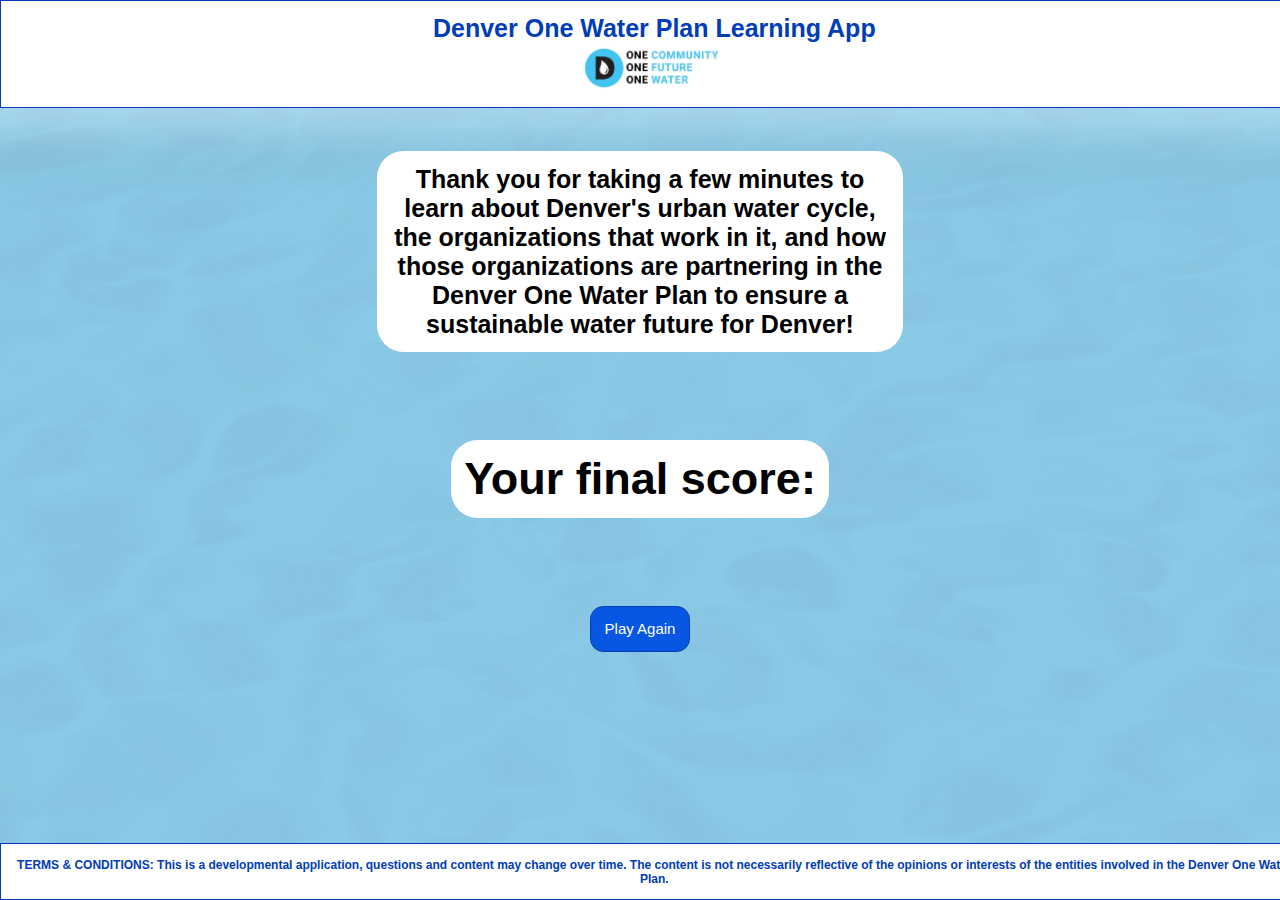
<file: showScores.html>
<!DOCTYPE html>
<html lang="en">
  <head>
    <meta charset="UTF-8" />
    <meta name="viewport" content="width=device-width, initial-scale=1.0" />
    <meta http-equiv="X-UA-Compatible" content="ie=edge" />
    <title>Congrats!</title>
    <link rel="stylesheet" href="/css/appNew.css" />
    <link rel="stylesheet" href="/css/gameNew.css" />
    <link rel="apple-touch-icon" sizes="180x180" href="/favicon/apple-touch-icon.png">
    <link rel="icon" type="image/png" sizes="32x32" href="/favicon/favicon-32x32.png">
    <link rel="icon" type="image/png" sizes="16x16" href="/favicon/favicon-16x16.png">
    <link rel="manifest" href="/favicon/site.webmanifest">
    <link rel="mask-icon" href="/favicon/safari-pinned-tab.svg" color="#5bbad5">
    <link rel="shortcut icon" href="/favicon/favicon.ico">
    <meta name="msapplication-TileColor" content="#da532c">
    <meta name="msapplication-config" content="/favicon/browserconfig.xml">
    <meta name="theme-color" content="#ffffff">
  </head>
  <body>
    <script type="module" src="/js/responsive.js"></script>
    <div id="top-bar" class="gutter">
        <h4>Denver One Water Plan Learning App</h4>
        <img src="/images/denveronewater_logo_full.png" alt="Denver One Water Logo" style="max-height: 50px; width: auto; object-fit: contain;">
    </div>
    <!--<div class="container">-->
      <div id="game" class="flex-center flex-column justify-center" style="justify-content: space-around; width: 100%;">
        <h4 style="text-align: center; background-color: white; margin: .1rem; padding: 1rem; border-radius: 2rem; max-width: min(500px,80%)">Thank you for taking a few minutes to learn about Denver's urban water cycle, the organizations that work in it, and how those organizations are partnering in the Denver One Water Plan to ensure a sustainable water future for Denver!</h4>
        <div id="finalscorediv" style="text-align: center; background-color: white; margin: .1rem; padding: 1rem; border-radius: 2rem;">
          <h2 style="text-align: center">Your final score:<h1 id="finalScore"></h1></h2>
          
        </div>
        <a class="btn" style="margin-top: .1rem" href="/">Play Again</a>
      </div>
    <!--</div>--->
    
    <div id="bottom-bar" class="gutter" style="bottom: 0; position: absolute;">
      <h6>
          TERMS & CONDITIONS: This is a developmental application, questions and content may change over time. The content is not necessarily reflective of the opinions or interests of the entities involved in the Denver One Water Plan.
      </h6>
    </div>
  </body>
  <script>
    const finalScore = localStorage.getItem('mostRecentScore');
    document.getElementById('finalScore').innerText = finalScore;
  </script>
</html>
</file>
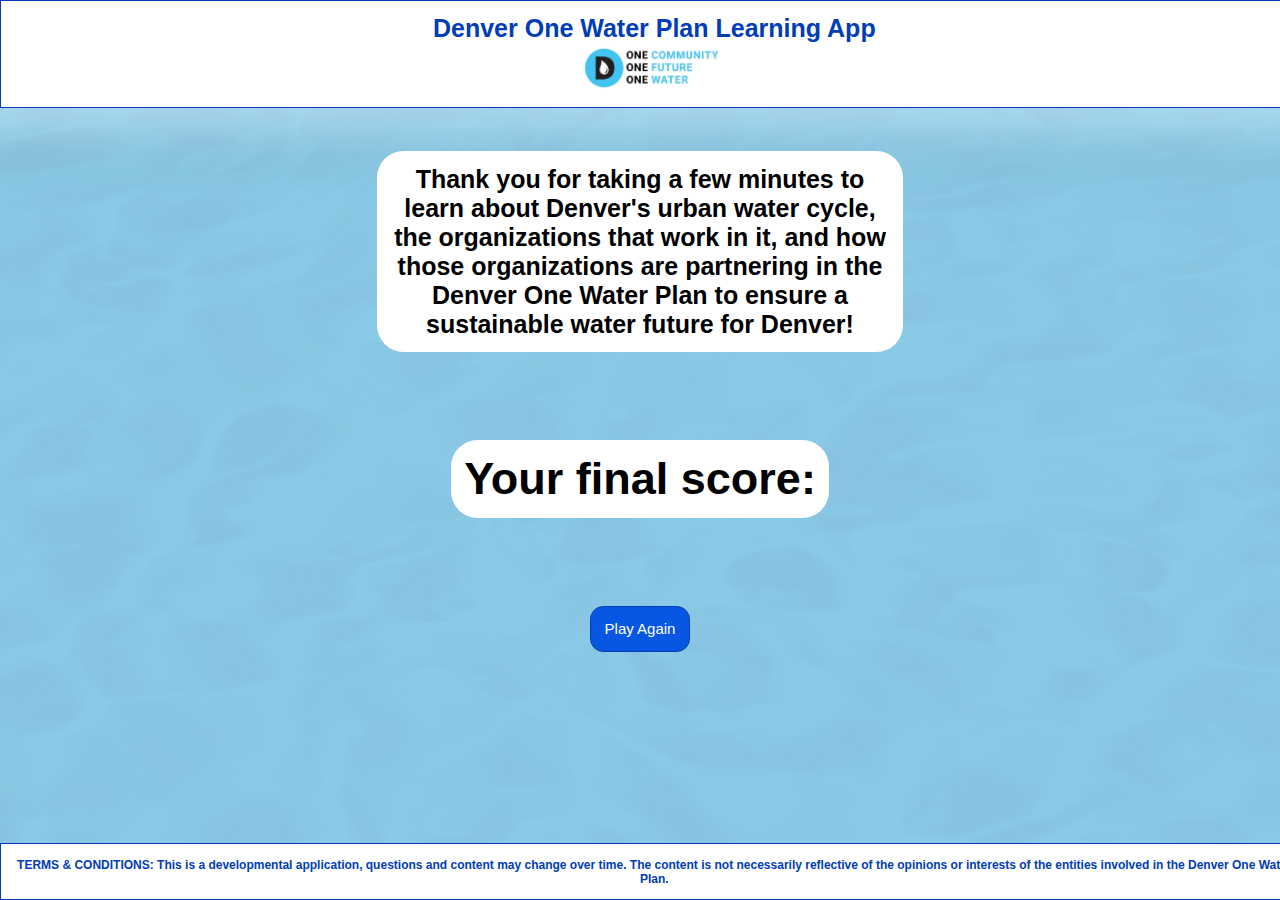
<file: dev/showScores.html>
<!DOCTYPE html>
<html lang="en">
  <head>
    <meta charset="UTF-8" />
    <meta name="viewport" content="width=device-width, initial-scale=1.0" />
    <meta http-equiv="X-UA-Compatible" content="ie=edge" />
    <title>Congrats!</title>
    <link rel="stylesheet" href="css/appNew.css" />
    <link rel="stylesheet" href="css/gameNew.css" />
    <link rel="apple-touch-icon" sizes="180x180" href="favicon/apple-touch-icon.png">
    <link rel="icon" type="image/png" sizes="32x32" href="favicon/favicon-32x32.png">
    <link rel="icon" type="image/png" sizes="16x16" href="favicon/favicon-16x16.png">
    <link rel="manifest" href="favicon/site.webmanifest">
    <link rel="mask-icon" href="favicon/safari-pinned-tab.svg" color="#5bbad5">
    <link rel="shortcut icon" href="favicon/favicon.ico">
    <meta name="msapplication-TileColor" content="#da532c">
    <meta name="msapplication-config" content="favicon/browserconfig.xml">
    <meta name="theme-color" content="#ffffff">
  </head>
  <body>
    <script type="module" src="js/responsive.js"></script>
    <div id="top-bar" class="gutter">
        <h4>Denver One Water Plan Learning App</h4>
        <img src="images/denveronewater_logo_full.png" alt="Denver One Water Logo" style="max-height: 50px; width: auto; object-fit: contain;">
    </div>
    <!--<div class="container">-->
      <div id="game" class="flex-center flex-column justify-center" style="justify-content: space-around; width: 100%;">
        <h4 style="text-align: center; background-color: white; margin: .1rem; padding: 1rem; border-radius: 2rem; max-width: min(500px,80%)">Thank you for taking a few minutes to learn about Denver's urban water cycle, the organizations that work in it, and how those organizations are partnering in the Denver One Water Plan to ensure a sustainable water future for Denver!</h4>
        <div id="finalscorediv" style="text-align: center; background-color: white; margin: .1rem; padding: 1rem; border-radius: 2rem;">
          <h2 style="text-align: center">Your final score:<h1 id="finalScore"></h1></h2>
          
        </div>
        <a class="btn" style="margin-top: .1rem" href="/">Play Again</a>
      </div>
    <!--</div>--->
    
    <div id="bottom-bar" class="gutter" style="bottom: 0; position: absolute;">
      <h6>
          TERMS & CONDITIONS: This is a developmental application, questions and content may change over time. The content is not necessarily reflective of the opinions or interests of the entities involved in the Denver One Water Plan.
      </h6>
    </div>
  </body>
  <script>
    const finalScore = localStorage.getItem('mostRecentScore');
    document.getElementById('finalScore').innerText = finalScore;
  </script>
</html>
</file>
<file: css/appNew.css>
/* COLORS 
#6a6d6f - Carollo grey
#003db6 - Carollo basic blue
#2e3543 - Carollo dark grey/blue
#69717a - Carollo light grey/blue
#f3f3f5 - Carollo offwhite
#0857e3 - Carollo blue #2 lighter (button background)
*/

/* LAYOUT */
:root {

    font-size: 10pt;
    font-family: Arial, Helvetica, sans-serif;
    background-color: #f3f3f5;
  }

  html, body{min-height:100%;}

  body {
    margin: 0;
    padding: 0;
    background-image: url('../images/landing2.png');
    background-repeat: no-repeat;
    background-position: center top;
    background-size:cover;
    height: 100vh;
}

  .gutter {
    /*background-color: #003db6;
    color: white;
    background-color: #003db6;*/
    display: flex;
    flex-direction: column;
    color: #003db6;
    background-color: white;
    padding: 1rem;
    text-align: center;
    border: 1px solid #003db6;
    width: 100%;
  }
  /*#bottom-bar {
    bottom: 0;
    position: absolute;
  }

  #bottom-bar > h6{
    margin: 0;
    padding: 0;
  }*/

  /* OVERLAY */
  #instructionsOverlayOuter {
    background-color: lightgray; position: absolute; top: 0; left: 0; width: 100%; height: 100%;
    z-index: 999;
  }
  #instructionsOverlayInner {
    width: 80%; position: absolute; top: 50%; left: 50%; transform: translate(-50%, -50%); background-color: white; border: 1px solid #003db6; border-radius: 20px; padding: 5px;
  }

  #game {
  width: 100%;

  }
  
  h1,  h2,  h3,  h4, h5, h6, p {
    margin: 0;
    padding: 0;
    text-align: center;
  }
  
  h1 {
    font-size: min(10vw, 10vh, 60px);
  }
  
  h2 {
    font-size: min(7.5vw, 7.5vh, 45px);
  }
  
  h3 {
    font-size: min(5vw, 5vh, 30px);
  }
  
  h4, p {
    font-size: min(4.2vw, 4.2vh, 25px);
  }

  h5 {
    font-size: min(3.36vw, 3.36vh, 20px);
  }

  h6 {
    font-size: min(2vw, 2vh, 12px);
  }
  
  /* UTILITIES */
  
  .container {
    display: flex;
    align-items: center;
    justify-content: center;
    text-align: center;
  }
  
  .container > * {
    max-width: min(500px, 100%);
  }
  
  .flex-column {
    display: flex;
    flex-direction: column;
    /*border: 1px solid transparent;*/
  }
  .flex-row {
    display: flex;
    flex-direction: row;
    /*border: 1px solid transparent;*/
  }
  
  
  .justify-center {
    justify-content: center;
    align-items: center;
  }
  
  .text-center {
    text-align: center;
  }
  
  .hidden {
    display: none;
  }
  
  /* BUTTONS */
  .btn {
    font-family: Arial, Helvetica, sans-serif;
    font-size: min(5vw, 15px);
    padding: 1rem;
    margin: .1rem;
    max-width: 95%;
    text-align: center;
    /*padding-left: 1rem;
    padding-right: 1rem;*/
    text-decoration: none;
    border: 0.1rem solid #003db6;
    color: white;
    background-color: #0857e3;
    border-radius: 1rem;
  }
  
  .btn:hover {
    cursor: pointer;
    box-shadow: 0 0.4rem 1.4rem 0 rgba(86, 185, 235, 0.5);
    transform: translateY(-0.1rem);
    transition: transform 150ms;
  }
  
  .btn[disabled]:hover {
    cursor: not-allowed;
    box-shadow: none;
    transform: none;
  }
  
/* GENERAL FORMATTING */
  a {
    text-decoration: none;
    color: #003db6;
    font-size: min(4.2vw, 4.2vh, 25px);
  }
  
  a:hover {
    text-decoration: underline;
  }
</file>
<file: css/gameNew.css>
/* HUD */
  #hud {
    display: grid;
    grid-template-columns: 1fr 1fr 1fr;
    /*grid-template-rows: auto;
    grid-template-areas: 
    "header header header"
    "main main main"*/
    align-items: center;
  }
  
  .hud-header {
    /*align-self: center;
    width: 100%;
    grid-area: header;*/
    text-align: center;
    align-items: center;
    display: flex;
    justify-content: center;
  }
  
  .hud-content {
    /*align-self: center;
    width: 100%;
    grid-area: main;*/
    display: flex;
    max-width: 30vw;
    justify-content: center;
  }

  .hud-element {
    width: min(22vw,200px);
  }

  #progressBar {
    justify-content: left;
    width: 100%;
    min-height: 20px;
    border: 2px solid #003db6;
  }
  
  #progressBarFull {
    min-height: 20px;
    background-color: #003db6;
    width: 0%;
  }
  
/* QUESTIONS */

#question {
  background-color:aliceblue;
  color:#003db6;
  border:1px solid #003db6;
}

.choice-container {
    display: flex;
    width: 100%;
    border: 0.1rem solid rgb(86, 165, 235, 0.25);
    background-color: white;
    justify-content: center;
    align-items: center;
    text-align: center;
    border-radius: 1rem;
  }
  
  .choice-container:hover {
    cursor: pointer;
    box-shadow: 0 0.4rem 1.4rem 0 rgba(86, 185, 235, 0.5);
    transform: translateY(-0.1rem);
    transition: transform 150ms;
    border-radius: 1rem;
  }
  
  .choice-text {
    margin: 0.1rem;
    width: 100%;
    justify-content: center;
    align-items: center;
    text-align: center;
    /*font-size: min(6vw, 24px);*/
  }

  .center-content {
    display: flex;
    flex-direction: column;
    justify-content: center;
    align-items: center;
    background-color: white;
    text-align: center;
    color: black;
  }

  .one-marg {
    /*margin: 1rem;*/
    margin-top: 0.5rem;
    margin-bottom: 0.5rem;
    margin-left: 1rem;
    margin-right: 1rem;
    border-radius: 1rem;
  }

  .one-pad {
    padding: 1rem;
  }

  .other {
    font-size: min(5vw, 15px);
    margin: 1rem;
    padding: 1rem;
  }
  
  .feedback-container {
    background-color: white;
    color: black;
    padding: 1rem;
    display: block;
    margin: 0;
    padding: 0;
  }

 #game > h3 {
    max-width: min(500px, 80%);
 }

  .feedback-container > img {
    max-width: min(500px, 100%);
    height: auto;
    border-radius: 2rem;
  }

  .correct {
    background-color: #28a745;
  }
  
  .incorrect {
    background-color: #dc3545;
  }
   
  .choiceGrid {
    min-width: min(500px, 80%);
    display: grid;
    grid-template-columns: 1fr 1fr;
    gap: 5px;
  }


/* Feedback */
#feedbackContainer > * > img {
  display: none;
}

.split-col {
  height: 100%;
}
  
/* LOADER */
.full-centered-250px {
    position: fixed;
    top: 50%;
    left: 50%;
    width: 250px;
    /*width: 100%;*/
    height: 250px;
    transform: translate(-50%, -50%);
    transform: -webkit-translate(-50%, -50%);
    transform: -moz-translate(-50%, -50%);
    transform: -ms-translate(-50%, -50%);
  }
.loader-container {
  width: 250px;
  height: 250px;
  display: inline-block;
  overflow: hidden;
}

#loader {
    position: fixed;
    top: 0;
    left: 0;
    border: 75px  solid white;
    border-radius: 50%;
    border-top: 75px solid #003db6;
    width: 100px;
    height: 100px;
    animation: spin 2s linear infinite;
  }
  
  #loaderImage {
    position: fixed;
    top: 25px;
    left: 25px;
    width: 200px;
    height: 200px;
    animation: none;
  }

  @keyframes spin {
    0% {
      transform: rotate(0deg);
    }
    100% {
      transform: rotate(360deg);
    }
  }

  @media screen and (orientation: landscape) {
    /* CSS rules for landscape orientation */
  }

  @media screen and (orientation: portrait) {
    /* CSS rules for portrait orientation */
    .choiceGrid {
      min-width: 95%;
      display: grid;
      grid-template-columns: 1fr;
  }
}
</file>
<file: dev/css/appNew.css>
/* COLORS 
#6a6d6f - Carollo grey
#003db6 - Carollo basic blue
#2e3543 - Carollo dark grey/blue
#69717a - Carollo light grey/blue
#f3f3f5 - Carollo offwhite
#0857e3 - Carollo blue #2 lighter (button background)
*/

/* LAYOUT */
:root {

    font-size: 10pt;
    font-family: Arial, Helvetica, sans-serif;
    background-color: #f3f3f5;
  }

  html, body{min-height:100%;}

  body {
    margin: 0;
    padding: 0;
    background-image: url('../images/landing2.png');
    background-repeat: no-repeat;
    background-position: center top;
    background-size:cover;
    height: 100vh;
}

  .gutter {
    /*background-color: #003db6;
    color: white;
    background-color: #003db6;*/
    display: flex;
    flex-direction: column;
    color: #003db6;
    background-color: white;
    padding: 1rem;
    text-align: center;
    border: 1px solid #003db6;
    width: 100%;
  }
  /*#bottom-bar {
    bottom: 0;
    position: absolute;
  }

  #bottom-bar > h6{
    margin: 0;
    padding: 0;
  }*/

  /* OVERLAY */
  #instructionsOverlayOuter {
    background-color: lightgray; position: absolute; top: 0; left: 0; width: 100%; height: 100%;
    z-index: 999;
  }
  #instructionsOverlayInner {
    width: 80%; position: absolute; top: 50%; left: 50%; transform: translate(-50%, -50%); background-color: white; border: 1px solid #003db6; border-radius: 20px; padding: 5px;
  }

  #game {
  width: 100%;

  }
  
  h1,  h2,  h3,  h4, h5, h6, p {
    margin: 0;
    padding: 0;
    text-align: center;
  }
  
  h1 {
    font-size: min(10vw, 10vh, 60px);
  }
  
  h2 {
    font-size: min(7.5vw, 7.5vh, 45px);
  }
  
  h3 {
    font-size: min(5vw, 5vh, 30px);
  }
  
  h4, p {
    font-size: min(4.2vw, 4.2vh, 25px);
  }

  h5 {
    font-size: min(3.36vw, 3.36vh, 20px);
  }

  h6 {
    font-size: min(2vw, 2vh, 12px);
  }
  
  /* UTILITIES */
  
  .container {
    display: flex;
    align-items: center;
    justify-content: center;
    text-align: center;
  }
  
  .container > * {
    max-width: min(500px, 100%);
  }
  
  .flex-column {
    display: flex;
    flex-direction: column;
    /*border: 1px solid transparent;*/
  }
  .flex-row {
    display: flex;
    flex-direction: row;
    /*border: 1px solid transparent;*/
  }
  
  
  .justify-center {
    justify-content: center;
    align-items: center;
  }
  
  .text-center {
    text-align: center;
  }
  
  .hidden {
    display: none;
  }
  
  /* BUTTONS */
  .btn {
    font-family: Arial, Helvetica, sans-serif;
    font-size: min(5vw, 15px);
    padding: 1rem;
    margin: .1rem;
    max-width: 95%;
    text-align: center;
    /*padding-left: 1rem;
    padding-right: 1rem;*/
    text-decoration: none;
    border: 0.1rem solid #003db6;
    color: white;
    background-color: #0857e3;
    border-radius: 1rem;
  }
  
  .btn:hover {
    cursor: pointer;
    box-shadow: 0 0.4rem 1.4rem 0 rgba(86, 185, 235, 0.5);
    transform: translateY(-0.1rem);
    transition: transform 150ms;
  }
  
  .btn[disabled]:hover {
    cursor: not-allowed;
    box-shadow: none;
    transform: none;
  }
  
/* GENERAL FORMATTING */
  a {
    text-decoration: none;
    color: #003db6;
    font-size: min(4.2vw, 4.2vh, 25px);
  }
  
  a:hover {
    text-decoration: underline;
  }
</file>
<file: dev/css/gameNew.css>
/* HUD */
  #hud {
    display: grid;
    grid-template-columns: 1fr 1fr 1fr;
    /*grid-template-rows: auto;
    grid-template-areas: 
    "header header header"
    "main main main"*/
    align-items: center;
  }
  
  .hud-header {
    /*align-self: center;
    width: 100%;
    grid-area: header;*/
    text-align: center;
    align-items: center;
    display: flex;
    justify-content: center;
  }
  
  .hud-content {
    /*align-self: center;
    width: 100%;
    grid-area: main;*/
    display: flex;
    max-width: 30vw;
    justify-content: center;
  }

  .hud-element {
    width: min(22vw,200px);
  }

  #progressBar {
    justify-content: left;
    width: 100%;
    min-height: 20px;
    border: 2px solid #003db6;
  }
  
  #progressBarFull {
    min-height: 20px;
    background-color: #003db6;
    width: 0%;
  }
  
/* QUESTIONS */

#question {
  background-color:aliceblue;
  color:#003db6;
  border:1px solid #003db6;
}

.choice-container {
    display: flex;
    width: 100%;
    border: 0.1rem solid rgb(86, 165, 235, 0.25);
    background-color: white;
    justify-content: center;
    align-items: center;
    text-align: center;
    border-radius: 1rem;
  }
  
  .choice-container:hover {
    cursor: pointer;
    box-shadow: 0 0.4rem 1.4rem 0 rgba(86, 185, 235, 0.5);
    transform: translateY(-0.1rem);
    transition: transform 150ms;
    border-radius: 1rem;
  }
  
  .choice-text {
    margin: 0.1rem;
    width: 100%;
    justify-content: center;
    align-items: center;
    text-align: center;
    /*font-size: min(6vw, 24px);*/
  }

  .center-content {
    display: flex;
    flex-direction: column;
    justify-content: center;
    align-items: center;
    background-color: white;
    text-align: center;
    color: black;
  }

  .one-marg {
    /*margin: 1rem;*/
    margin-top: 0.5rem;
    margin-bottom: 0.5rem;
    margin-left: 1rem;
    margin-right: 1rem;
    border-radius: 1rem;
  }

  .one-pad {
    padding: 1rem;
  }

  .other {
    font-size: min(5vw, 15px);
    margin: 1rem;
    padding: 1rem;
  }
  
  .feedback-container {
    background-color: white;
    color: black;
    padding: 1rem;
    display: block;
    margin: 0;
    padding: 0;
  }

 #game > h3 {
    max-width: min(500px, 80%);
 }

  .feedback-container > img {
    max-width: min(500px, 100%);
    height: auto;
    border-radius: 2rem;
  }

  .correct {
    background-color: #28a745;
  }
  
  .incorrect {
    background-color: #dc3545;
  }
   
  .choiceGrid {
    min-width: min(500px, 80%);
    display: grid;
    grid-template-columns: 1fr 1fr;
    gap: 5px;
  }


/* Feedback */
#feedbackContainer > * > img {
  display: none;
}

.split-col {
  height: 100%;
}
  
/* LOADER */
.full-centered-250px {
    position: fixed;
    top: 50%;
    left: 50%;
    width: 250px;
    /*width: 100%;*/
    height: 250px;
    transform: translate(-50%, -50%);
    transform: -webkit-translate(-50%, -50%);
    transform: -moz-translate(-50%, -50%);
    transform: -ms-translate(-50%, -50%);
  }
.loader-container {
  width: 250px;
  height: 250px;
  display: inline-block;
  overflow: hidden;
}

#loader {
    position: fixed;
    top: 0;
    left: 0;
    border: 75px  solid white;
    border-radius: 50%;
    border-top: 75px solid #003db6;
    width: 100px;
    height: 100px;
    animation: spin 2s linear infinite;
  }
  
  #loaderImage {
    position: fixed;
    top: 25px;
    left: 25px;
    width: 200px;
    height: 200px;
    animation: none;
  }

  @keyframes spin {
    0% {
      transform: rotate(0deg);
    }
    100% {
      transform: rotate(360deg);
    }
  }

  @media screen and (orientation: landscape) {
    /* CSS rules for landscape orientation */
  }

  @media screen and (orientation: portrait) {
    /* CSS rules for portrait orientation */
    .choiceGrid {
      min-width: 95%;
      display: grid;
      grid-template-columns: 1fr;
  }
}
</file>
